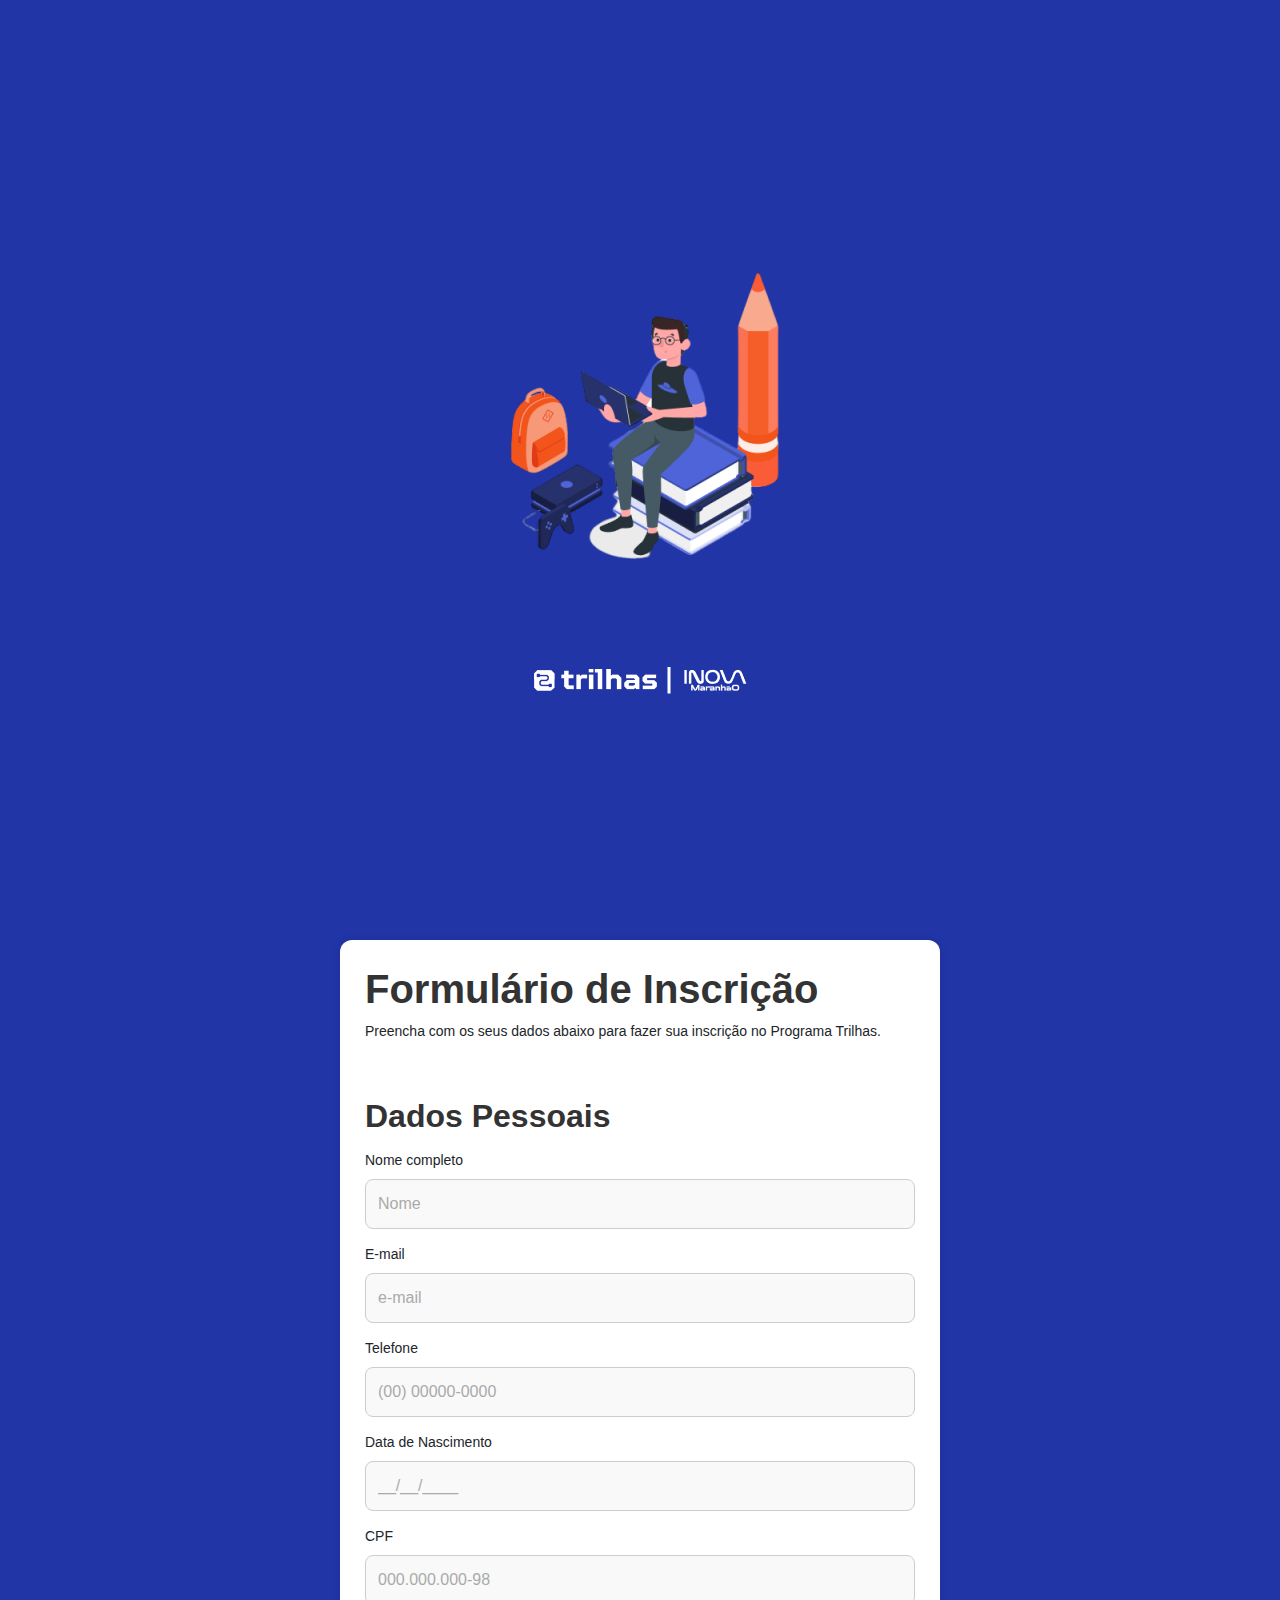
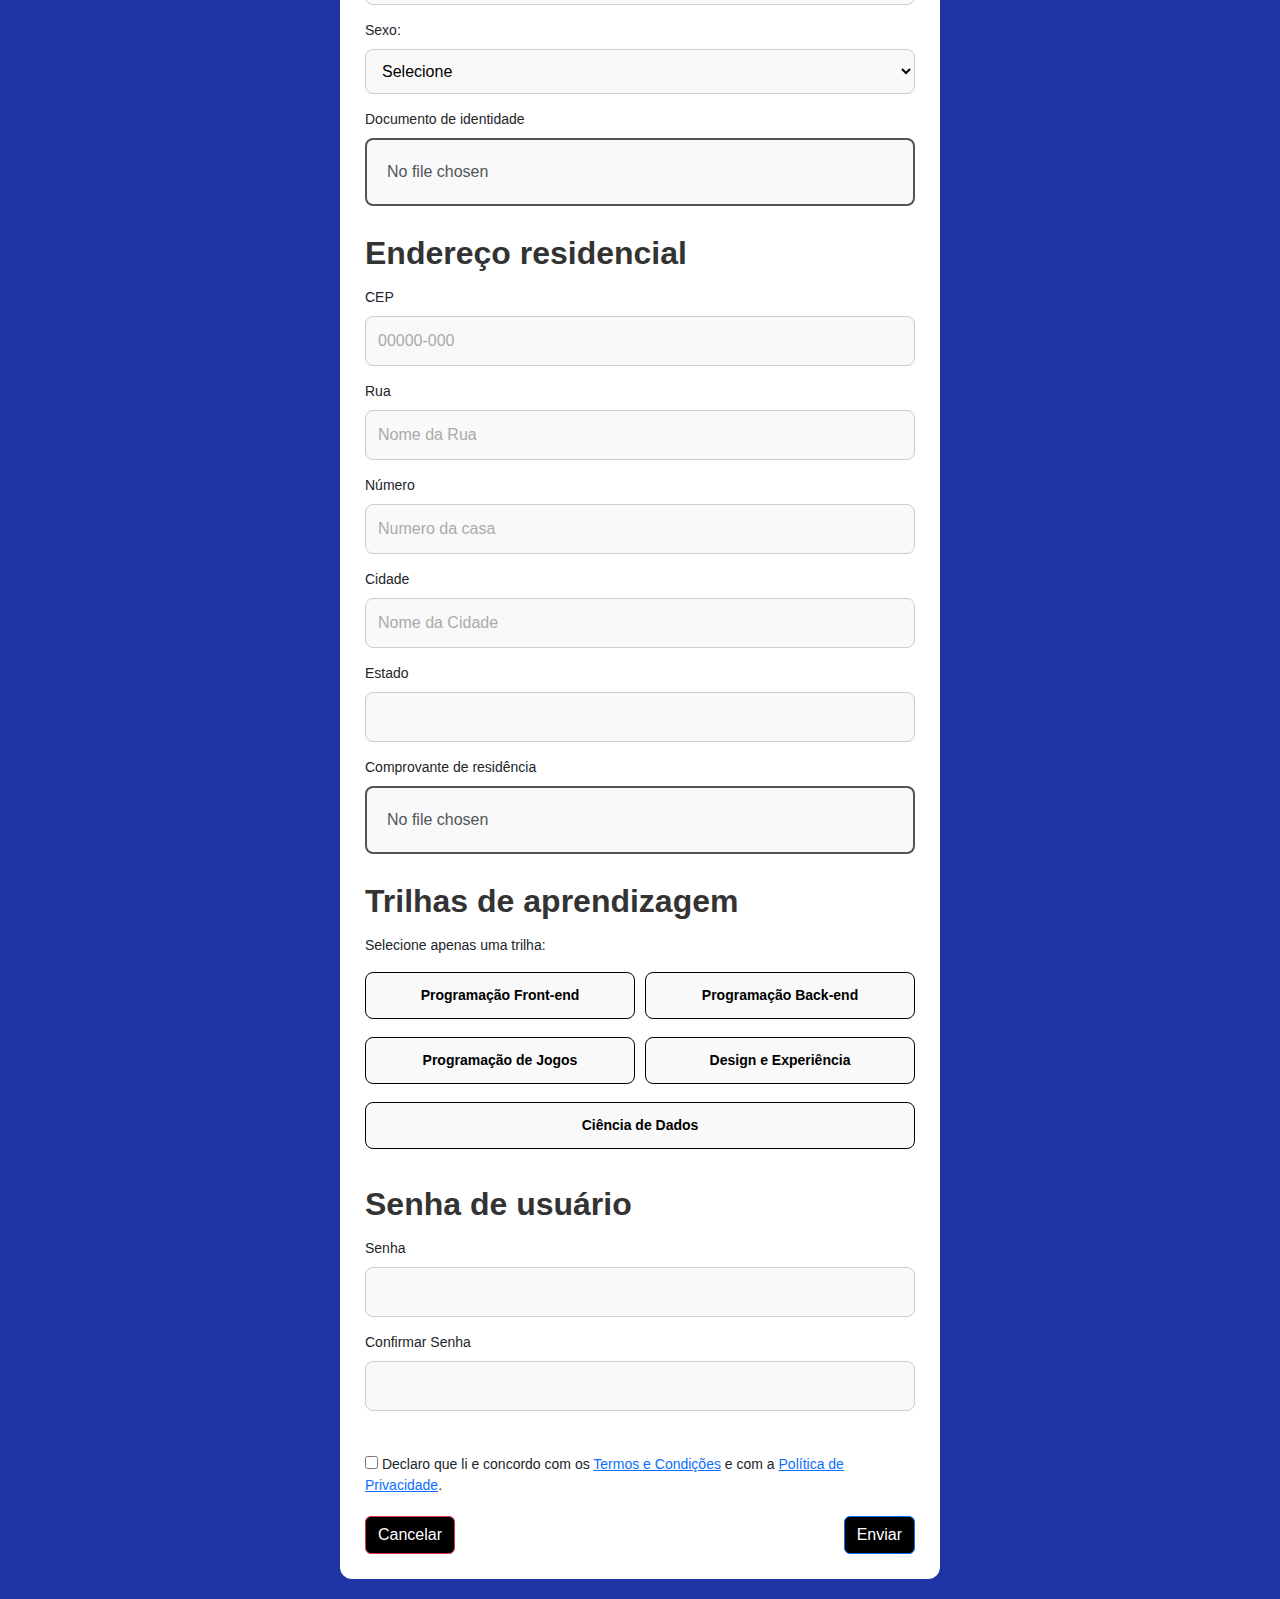
<file: index.html>
<!DOCTYPE html>
<html lang="pt-BR">
<head>
  <meta charset="UTF-8">
  <meta name="viewport" content="width=device-width, initial-scale=1.0">
  <title>Formulário de Inscrição - Programa Trilhas</title>
  <link href="https://cdn.jsdelivr.net/npm/bootstrap@5.3.0/dist/css/bootstrap.min.css" rel="stylesheet">
  <link rel="stylesheet" href="styles.css">
</head>
<body>

  <div class="container-introducao">
    <img src="imagens/Ilustration.png" alt="Imagem de Apresentação" class="imagem-introducao">
    <img src="imagens/logo-trilhas-inova.png" alt="Logo do Programa Trilhas" class="logo">
  </div>

  <div class="caixa-formulario">
    <h1>Formulário de Inscrição</h1>
    <p class="descricao">Preencha com os seus dados abaixo para fazer sua inscrição no Programa Trilhas.</p>

    <form id="formulario">
      <!-- Dados Pessoais -->
      <div class="sessao-formulario">
        <h2>Dados Pessoais</h2>
        <div class="grupo-campo">
          <label for="nomeCompleto">Nome completo</label>
          <input class="campo-texto" type="text" id="nomeCompleto" name="nomeCompleto" placeholder="Nome" required>
        </div>
        <div class="grupo-campo">
          <label for="email">E-mail</label>
          <input class="campo-texto" type="email" id="email" name="email" placeholder="e-mail" required>
        </div>
        <div class="grupo-campo">
          <label for="telefone">Telefone</label>
          <input class="campo-texto" type="tel" id="telefone" name="telefone" placeholder="(00) 00000-0000" required>
        </div>
        <div class="grupo-campo">
          <label for="dataNascimento">Data de Nascimento</label>
          <input class="campo-texto" type="text" id="dataNascimento" name="dataNascimento" placeholder="__/__/____" required>
        </div>
        <div class="grupo-campo">
          <label for="cpf">CPF</label>
          <input class="campo-texto" type="text" id="cpf" name="cpf" placeholder="000.000.000-98" required>
        </div>
        <div class="grupo-campo">
          <label for="sexo">Sexo:</label>
          <select class="campo-texto" id="sexo" name="sexo" required>
            <option value="" disabled selected>Selecione</option>
            <option value="masculino">Masculino</option>
            <option value="feminino">Feminino</option>
            <option value="outro">Outro</option>
          </select>
        </div>
        <div class="grupo-campo">
          <label for="documentoIdentidade">Documento de identidade</label>
          <input class="campo-arquivo" type="file" id="documentoIdentidade" name="documentoIdentidade" required>
        </div>
      </div>

      <!-- Endereço -->
      <div class="sessao-formulario">
        <h2>Endereço residencial</h2>
        <div class="grupo-campo">
          <label for="cep">CEP</label>
          <input class="campo-texto" type="text" id="cep" name="cep" placeholder="00000-000" required>
        </div>
        <div class="grupo-campo">
          <label for="rua">Rua</label>
          <input class="campo-texto" type="text" id="rua" name="rua" placeholder="Nome da Rua" required>
        </div>
        <div class="grupo-campo">
          <label for="numero">Número</label>
          <input class="campo-texto" type="text" id="numero" name="numero" placeholder="Numero da casa" required>
        </div>
        <div class="grupo-campo">
          <label for="cidade">Cidade</label>
          <input class="campo-texto" type="text" id="cidade" name="cidade" placeholder="Nome da Cidade" required>
        </div>
        <div class="grupo-campo">
          <label for="estado">Estado</label>
          <input class="campo-texto" type="text" id="estado" name="estado" required>
        </div>
        <div class="grupo-campo">
          <label for="comprovanteResidencia">Comprovante de residência</label>
          <input class="campo-arquivo" type="file" id="comprovanteResidencia" name="comprovanteResidencia" required>
        </div>
      </div>

      <!-- Trilhas -->
      <div class="sessao-formulario">
        <h2>Trilhas de aprendizagem</h2>
        <p>Selecione apenas uma trilha:</p>
        <div class="container-trilhas">
          <input type="radio" id="frontend" name="trilha" value="frontend" required>
          <label for="frontend" class="item-trilha">Programação Front-end</label>

          <input type="radio" id="backend" name="trilha" value="backend" required>
          <label for="backend" class="item-trilha">Programação Back-end</label>

          <input type="radio" id="jogos" name="trilha" value="jogos" required>
          <label for="jogos" class="item-trilha">Programação de Jogos</label>

          <input type="radio" id="design" name="trilha" value="design" required>
          <label for="design" class="item-trilha">Design e Experiência</label>

          <input type="radio" id="dados" name="trilha" value="dados" required>
          <label for="dados" class="item-trilha">Ciência de Dados</label>
        </div>
      </div>

      <!-- Senha -->
      <div class="sessao-formulario">
        <h2>Senha de usuário</h2>
        <div class="grupo-campo">
          <label for="senha">Senha</label>
          <input class="campo-texto" type="password" id="senha" name="senha" required>
          <div id="erroSenha" style="color: rgb(207, 20, 20); font-size: 0.9em;"></div>
        
        </div>
        <div class="grupo-campo">
          <label for="confirmarSenha">Confirmar Senha</label>
          <input class="campo-texto" type="password" id="confirmarSenha" name="confirmarSenha" required>
          <div id="erroConfirmar" style="color: rgb(208, 20, 20); font-size: 0.9em;"></div>
        </div>
      </div>

      <!-- Termos -->
      <div class="sessao-formulario">
        <label>
          <input type="checkbox" name="termos" required> Declaro que li e concordo com os <a href="#">Termos e Condições</a> e com a <a href="#">Política de Privacidade</a>.
        </label>
      </div>

      <div class="acoes-formulario">
        <button type="button" id="cancelar" class="btn btn-danger">Cancelar</button>
        <button type="submit" id="enviar" class="btn btn-primary">Enviar</button>
      </div>
    </form>
  </div>

  <script src="https://cdn.jsdelivr.net/npm/bootstrap@5.3.0/dist/js/bootstrap.bundle.min.js"></script>
  <script src="scripts.js"></script>
</body>
</html>
</file>
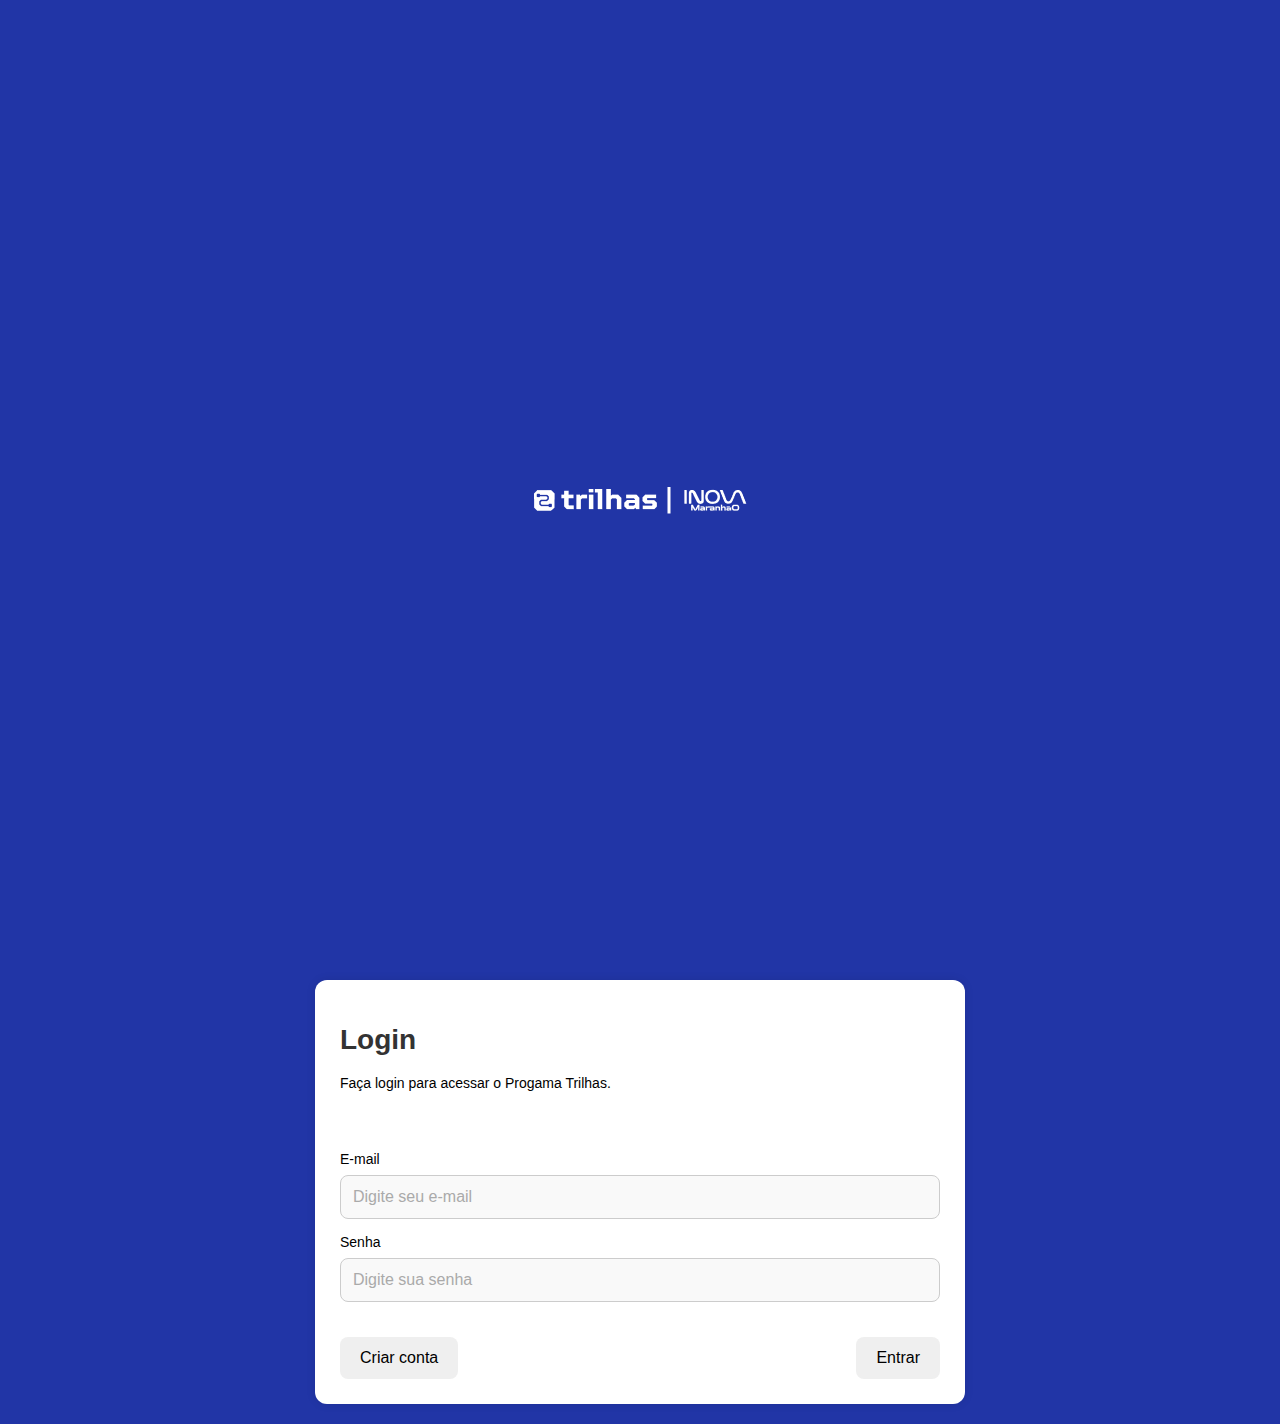
<file: login.html>
<!DOCTYPE html>
<html lang="pt-BR">
<head>
    <meta charset="UTF-8">
    <meta name="viewport" content="width=device-width, initial-scale=1.0">
    <title>Login - Programa Trilhas</title>
    <link rel="stylesheet" href="styles.css">
</head>
<body>
    <div class="container-introducao">
        <img src="imagens/logo-trilhas-inova.png" alt="Logo do Programa Trilhas" class="logo">
    </div>

    <div class="caixa-formulario">
        <h1>Login</h1>
        <p class="descricao">Faça login para acessar o Progama Trilhas.</p>

        <form id="formLogin">
            <div class="sessao-formulario">
                <div class="grupo-campo">
                    <label for="loginEmail">E-mail</label>
                    <input class="campo-texto" type="email" id="loginEmail" name="loginEmail" placeholder="Digite seu e-mail" required>
                    <div class="mensagem-erro" id="erroEmail" style="display: none;"></div>
                </div>
                <div class="grupo-campo">
                    <label for="loginSenha">Senha</label>
                    <input class="campo-texto" type="password" id="loginSenha" name="loginSenha" placeholder="Digite sua senha" required>
                    <div class="mensagem-erro" id="erroSenha" style="display: none;"></div>
                </div>
                <div class="mensagem-erro" id="loginError" style="display: none;"></div>
            </div>

            <div class="acoes-formulario">
                <button type="button" id="cadastrar" onclick="window.location.href='index.html'">Criar conta</button>
                <button type="submit" id="entrar">Entrar</button>
            </div>
        </form>
    </div>

    <script src="scripts.js"></script>
</body>
</html>
</file>
<file: styles.css>
/* estilização geral */
body {
    font-family: 'Poppins', sans-serif; 
    font-weight: 400;
    font-size: 14px;
    background-color: #2135A6; 
    margin: 0;
    padding: 20px;
    min-height: 100vh;
    display: flex;
    justify-content: center; 
    align-items: center; 
    flex-direction: column;
}

/* imagem de introdução */
.imagem-introducao {
    max-width: 80%;
    height: auto;
    border-radius: 12px;
}


/* estilização do logotipo */
.logo {
    max-width: 300px; 
    margin-top: 20px;
}

/* Caixa principal do formulário */
.caixa-formulario {
    background-color: #fff;
    padding: 25px;
    border-radius: 12px;
    box-shadow: 0 0 10px rgba(0, 0, 0, 0.1); 
    width: 100%;
    max-width: 600px;
    margin-top: 20px;
}

/* Títulos principais */
h1, h2 {
    color: #333;
    font-weight: 600;
}

/* Sessão do formulário */
.sessao-formulario {
    margin-top: 5%;
    margin-bottom: 20px;
}

.sessao-formulario h2 {
    margin-bottom: 15px;
}



.descricao{
    margin-bottom: 10%;

}
/* Estilização de rótulos */
label {
    display: block;
    margin-bottom: 8px;
    font-weight: 500;
}

/* Campos de entrada de texto */
.campo-texto {
    width: 100%;
    padding: 12px;
    margin-bottom: 15px;
    border: 1px solid #ccc;
    border-radius: 8px;
    font-size: 16px;
    background-color: #f9f9f9;
    box-sizing: border-box;
    color: #333;
}

/* cor do placeholder nos campos de entrada */
.campo-texto::placeholder {
    color: #aaa;
}

/* campo de envio de arquivos */
input[type="file"] {
    border: 2px solid;
    padding: 20px;
    width: 100%;
    cursor: pointer;
    background-color: #f8f9fa;
    border-radius: 8px;
    text-align: center;
    font-size: 16px;
    color: #555;
}

/* remove o botão padrão de seleção de arquivo */
input[type="file"]::file-selector-button {
    display: none;
}

/* conteiner estilizado para upload de arquivos */
.campo-arquivo-container {
    display: flex;
    flex-direction: column;
    align-items: center;
    justify-content: center;
    padding: 20px;
    border: 2px dashed #ccc;
    border-radius: 8px;
    background-color: #5c5f63;
    text-align: center;
    font-size: 16px;
    color: #555;
    cursor: pointer;
    transition: background 0.3s ease;
}

/* efeito ao passar o mouse no campo de envio */
.campo-arquivo-container:hover {
    background-color: #e9ecef;
}

/* select para escolha de sexo */
select#sexo {
    color: #000000;
}

/* oculta a primeira opção do select */
select#sexo option:first-child {
    display: none;
}

/* conteiner das trilhas */
.container-trilhas {
    display: flex;
    flex-wrap: wrap;
    gap: 10px;
}

/* estilo dos itens da trilha */
.item-trilha {
    flex: 1 1 calc(50% - 10px);
    padding: 10px;
    border: 1px solid #ccc;
    border-radius: 8px;
    text-align: center;
    background-color: #f9f9f9;
    cursor: pointer;
}

/* açoes do formulario (botões */
.acoes-formulario {
    display: flex;
    justify-content: space-between;
    margin-top: 20px;
}

/* estilizaçao dos botões */
button {
    padding: 12px 20px;
    border: none;
    border-radius: 8px;
    font-size: 16px;
    cursor: pointer;
    transition: background 0.3s ease;
}

/* botão de envio */
button#enviar {
    background-color: #000000;
    color: white;
}

/* botão de cancelamento */
button#cancelar {
    background-color: #000000;
    color: white;
}

/* efeito ao passar o mouse nos botões */
button:hover {
    opacity: 0.6;
}

/* responsividade   */
@media (max-width: 768px) {
    .caixa-formulario {
        width: 90%;
        padding: 15px;
    }

    button {
        width: 100%;
        margin-top: 10px;
    }

    .item-trilha {
        flex: 1 1 100%;
    }
}

/* esconde os marcadores */
.container-trilhas input[type="radio"] {
    display: none;
}

/* estiliza os rótulos como botões */
.item-trilha {
    display: flex;
    justify-content: center;
    align-items: center;
    padding: 12px;
    border: 1px solid #000000;
    border-radius: 8px;
    background-color: #f9f9f9;
    color: #000000;
    font-weight: bold;
    cursor: pointer;
    transition: all 0.3s ease;
}

/* efeito ao passar o mouse nos itens da trilha */
.item-trilha:hover {
    background-color: #252525;
    color: white;
}

/* estilizaçao para quando um item da trilha for selecionado */
.container-trilhas input[type="radio"]:checked + .item-trilha {
    background-color: #000000;
    color: white;
}

/* conteiner de introdução */
.container-introducao {
    width: 100%;
    height: 100vh; 
    display: flex;
    flex-direction: column;
    align-items: center;
    justify-content: center;
    background-color: #2135A6;
    padding: 20px;
}
</file>
